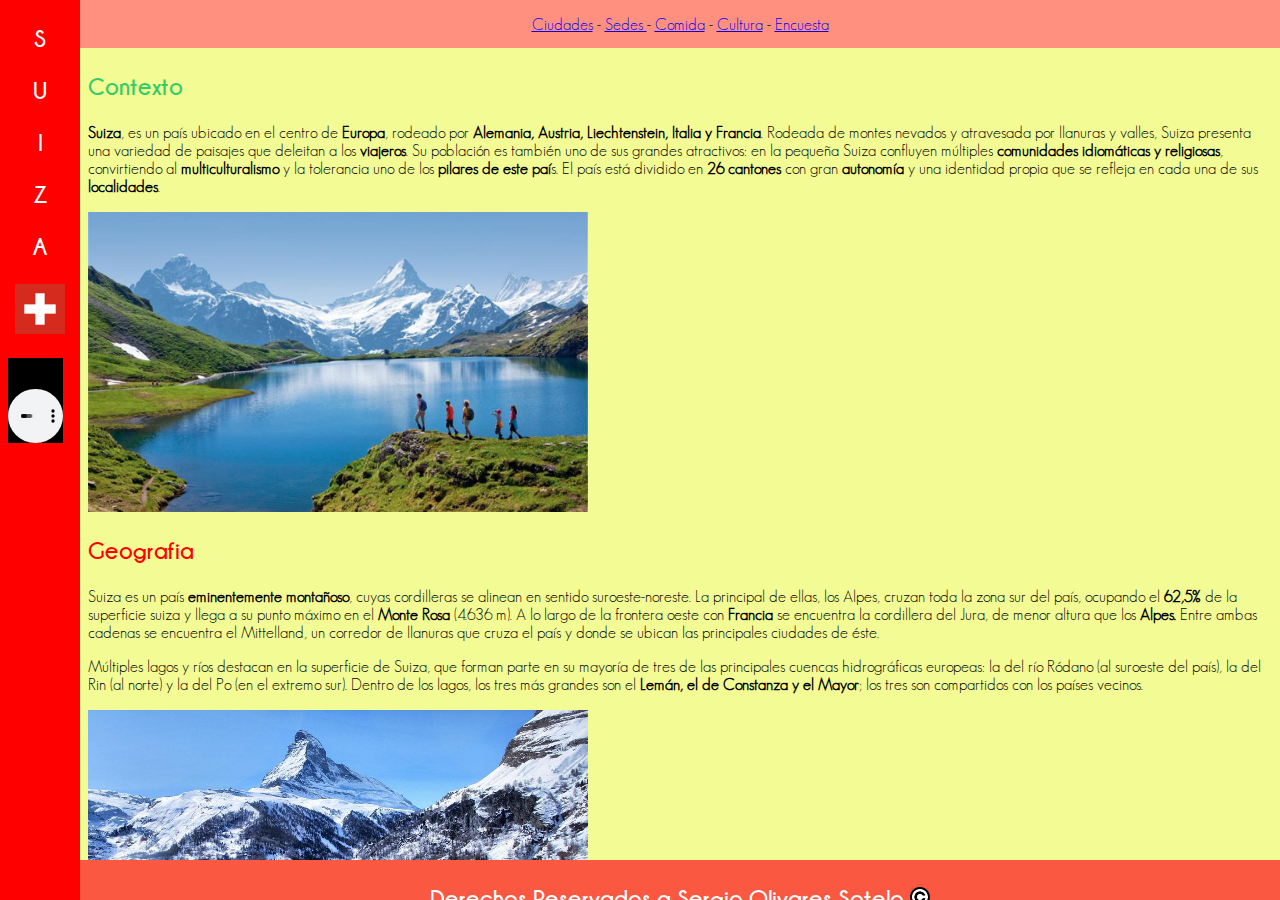
<file: index.html>
<!DOCTYPE html PUBLIC "-//W3C//DTD XHTML 1.0 Frameset//EN" "http://www.w3.org/TR/xhtml1/DTD/xhtml1-frameset.dtd">
<html xmlns="http://www.w3.org/1999/xhtml">
<head>
<meta http-equiv="Content-Type" content="text/html; charset=iso-8859-1" />
<link href="style.css" rel="stylesheet" type="text/css">

<title>Suiza</title>
</head>

<frameset cols="80,*" frameborder="no" border="0" framespacing="0">
  <frame src="titulo.html" name="leftFrame" scrolling="No" noresize="noresize" id="leftFrame" title="leftFrame" />
  <frameset rows="48,*,40" cols="*" framespacing="0" frameborder="no" border="0">
		<frame src="menu.html" name="topFrame" scrolling="No" noresize="noresize" id="topFrame" title="topFrame" />
		<frame src="contenido.html" name="mainFrame" id="mainFrame" title="mainFrame" />
		<frame src="derechos.html" name="bottomFrame" scrolling="No" noresize="noresize" id="bottomFrame" title="bottomFrame" />
  </frameset>
</frameset>
<noframes><body>
</body>
</noframes></html>
</file>
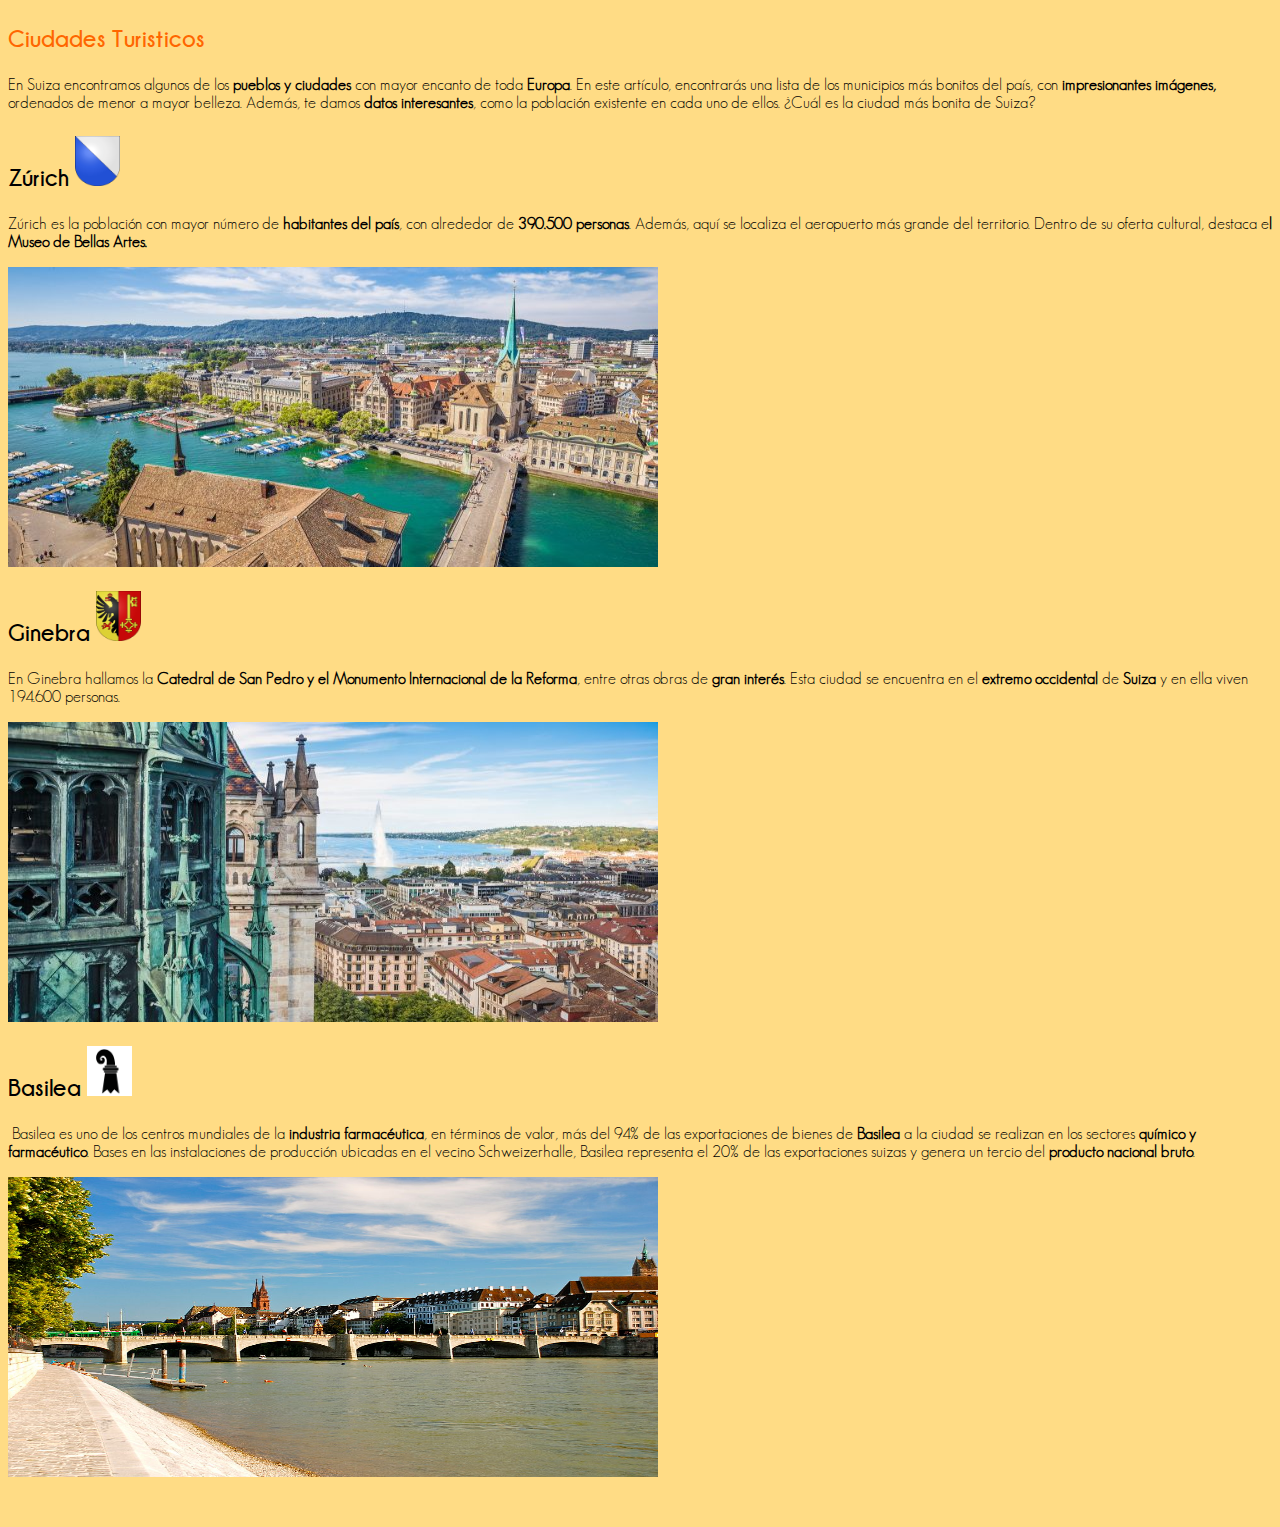
<file: ciudades.html>
<!DOCTYPE html PUBLIC "-//W3C//DTD XHTML 1.0 Transitional//EN" "http://www.w3.org/TR/xhtml1/DTD/xhtml1-transitional.dtd">
<html xmlns="http://www.w3.org/1999/xhtml">
<head>
<meta http-equiv="Content-Type" content="text/html; charset=iso-8859-1" />
<link href="style.css" rel="stylesheet" type="text/css">
<title>Ciudades</title>
<style type="text/css">
<!--
.Estilo1 {color: #FF6600}
-->
</style>
</head>

<body class="texto-4" id="body-ciudades">
<p class="texto-1 Estilo1"><strong>Ciudades Turisticos</strong></p>
<p class="texto-4">En Suiza encontramos algunos de los <strong>pueblos y ciudades</strong> con mayor encanto de toda <strong>Europa</strong>. En este art&iacute;culo, encontrar&aacute;s una lista de los municipios m&aacute;s bonitos del pa&iacute;s, con <strong>impresionantes im&aacute;genes,</strong> ordenados de menor a mayor belleza. Adem&aacute;s, te damos <strong>datos interesantes</strong>, como la poblaci&oacute;n existente en cada uno de ellos. &iquest;Cu&aacute;l es la ciudad m&aacute;s bonita de Suiza?</p>
<p class="texto-1">Z&uacute;rich <img src="ciudad_esc1.png" width="45" height="50" /></p>
<p class="texto-4">Z&uacute;rich es la poblaci&oacute;n con mayor n&uacute;mero de <strong>habitantes del pa&iacute;s</strong>, con alrededor de <strong>390.500 personas</strong>. Adem&aacute;s, aqu&iacute; se localiza el aeropuerto m&aacute;s grande del territorio. Dentro de su oferta cultural, destaca e<strong>l Museo de Bellas Artes.</strong></p>
<p class="texto-4"><img src="ciudad_1.jpg" width="650" height="300" /></p>
<p class="texto-1">Ginebra <img src="ciudad_esc2.png" width="45" height="50" /></p>
<p class="texto-4">En Ginebra hallamos la <strong>Catedral de San Pedro y el Monumento Internacional de la Reforma</strong>, entre otras obras de <strong>gran inter&eacute;s</strong>. Esta ciudad se encuentra en el <strong>extremo occidental</strong> de<strong> Suiza </strong>y en ella viven 194.600 personas.</p>
<p class="texto-4"><img src="ciudad_2.jpg" width="650" height="300" /></p>
<p class="texto-1">Basilea <img src="ciudad_esc3.png" width="45" height="50" /></p>
<p class="texto-4">&#8203; Basilea es uno de los centros mundiales de la <strong>industria farmac&eacute;utica</strong>, en t&eacute;rminos de valor, m&aacute;s del 94% de las exportaciones de bienes de<strong> Basilea </strong>a la ciudad se realizan en los sectores <strong>qu&iacute;mico y farmac&eacute;utico</strong>. Bases en las instalaciones de producci&oacute;n ubicadas en el vecino Schweizerhalle, Basilea representa el 20% de las exportaciones suizas y genera un tercio del <strong>producto nacional bruto</strong>. </p>
<p class="texto-4"><img src="ciudad_3.jpg" width="650" height="300" /></p>
<p class="texto-4">&nbsp;</p>
</body>
</html>
</file>
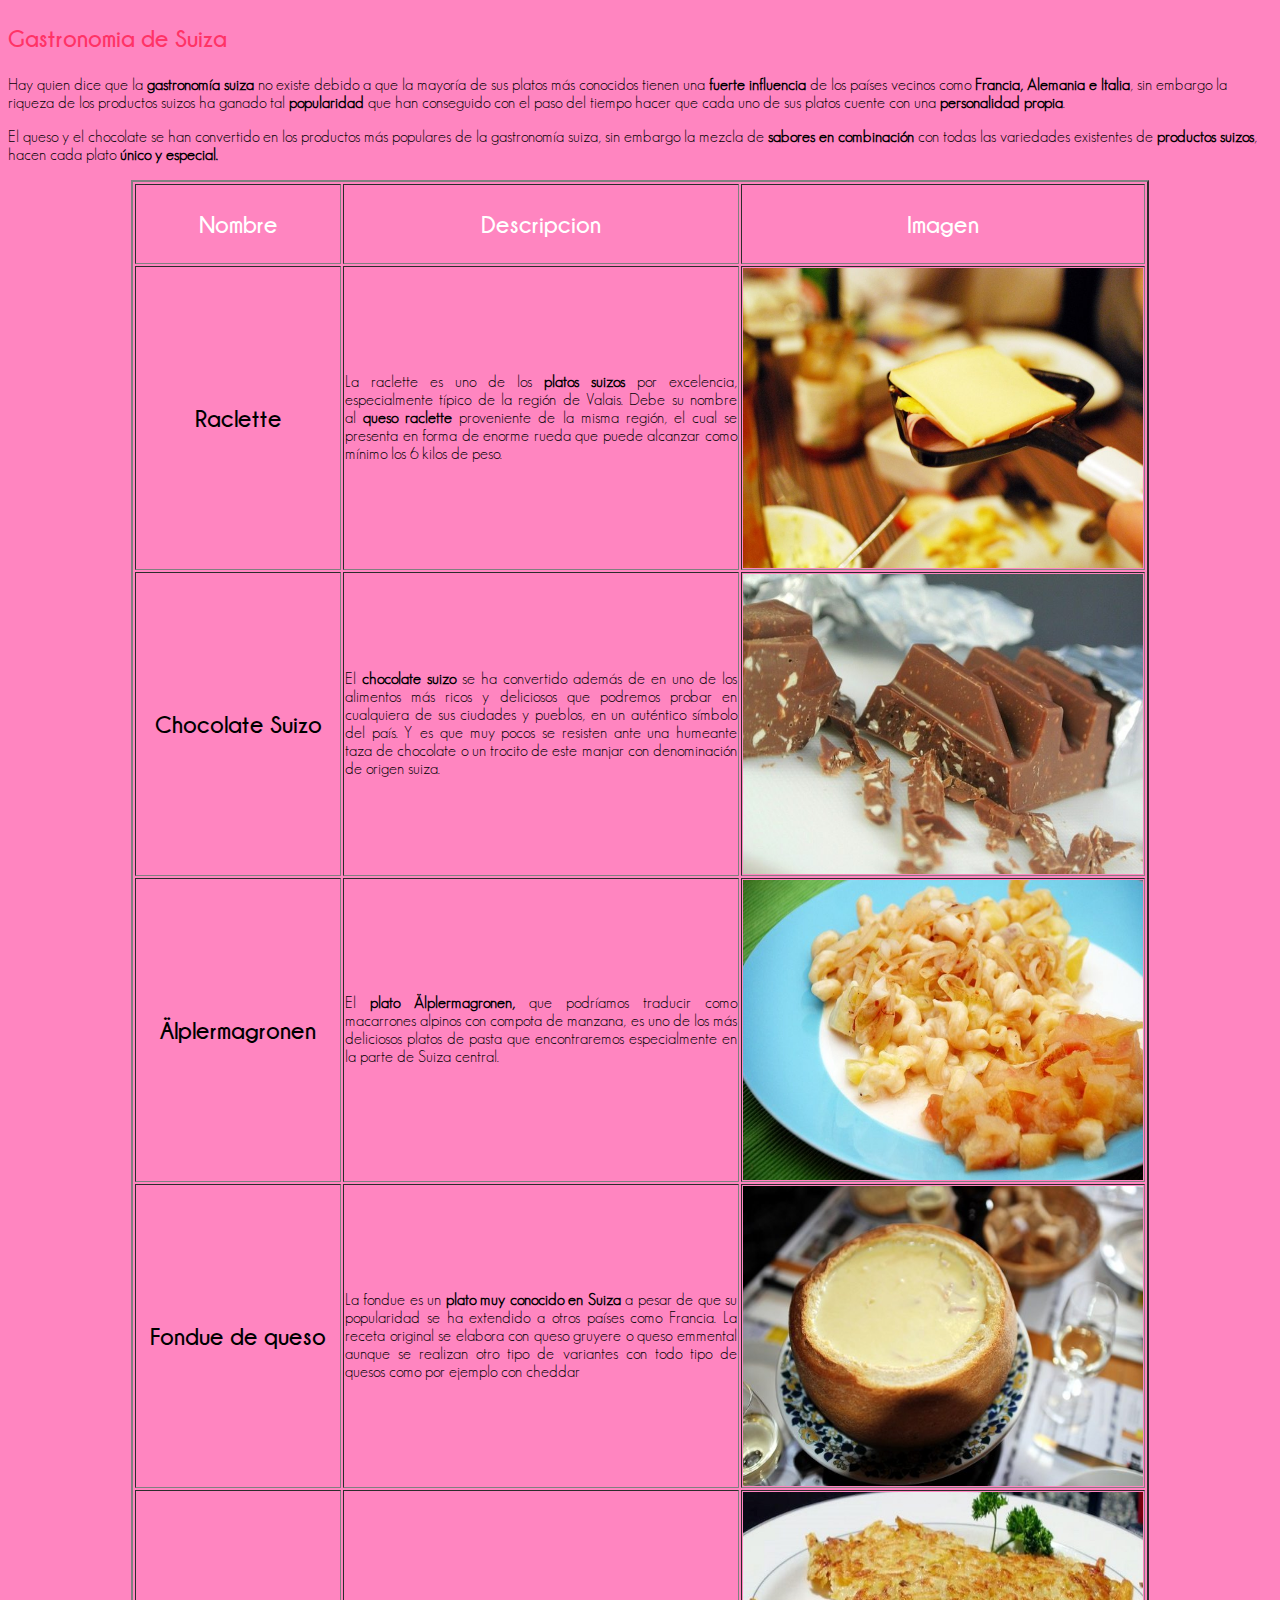
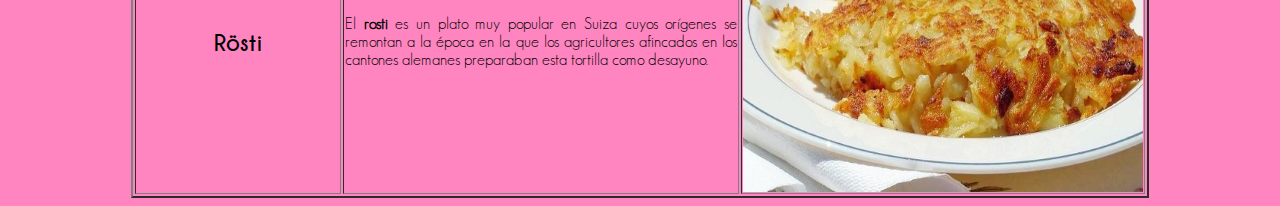
<file: comida.html>
<!DOCTYPE html PUBLIC "-//W3C//DTD XHTML 1.0 Transitional//EN" "http://www.w3.org/TR/xhtml1/DTD/xhtml1-transitional.dtd">
<html xmlns="http://www.w3.org/1999/xhtml">
<head>
<meta http-equiv="Content-Type" content="text/html; charset=iso-8859-1" />
<link href="style.css" rel="stylesheet" type="text/css">
<title>Documento sin t&iacute;tulo</title>
<style type="text/css">
<!--
.Estilo1 {color: #FFFFFF}
.Estilo2 {color: #FF3366}
-->
</style>
</head>

<body id="body-comida">
<p class="texto-1 Estilo2">Gastronomia de Suiza </p>
<p class="texto-4">Hay quien dice que la <strong>gastronom&iacute;a suiza</strong> no existe debido a que la mayor&iacute;a de sus platos m&aacute;s conocidos tienen una <strong>fuerte influencia</strong> de los pa&iacute;ses vecinos como <strong>Francia, Alemania e Italia</strong>, sin embargo la riqueza de los productos suizos ha ganado tal <strong>popularidad </strong>que han conseguido con el paso del tiempo hacer que cada uno de sus platos cuente con una <strong>personalidad propia</strong>.</p>
<p class="texto-4">El queso y el chocolate se han convertido en los productos m&aacute;s populares de la gastronom&iacute;a suiza, sin embargo la mezcla de <strong>sabores en combinaci&oacute;n</strong> con todas las variedades existentes de <strong>productos suizos</strong>, hacen cada plato<strong> &uacute;nico y especial.</strong></p>
<table width="1018" height="416" border="2" align="center">
  <tr class="texto-1">
    <th width="202" scope="col"><p class="Estilo1">Nombre</p></th>
    <th width="392" scope="col"><p class="Estilo1">Descripcion</p></th>
    <th width="400" scope="col"><p class="Estilo1">Imagen</p></th>
  </tr>
  <tr>
    <td><p align="center" class="texto-1" id="raclette">Raclette</p></td>
    <td><p align="justify" class="texto-4">La raclette es uno de los&nbsp;<strong>platos suizos</strong>&nbsp;por excelencia, especialmente t&iacute;pico de la regi&oacute;n de Valais. Debe su nombre al&nbsp;<strong>queso raclette</strong>&nbsp;proveniente de la misma regi&oacute;n, el cual se presenta en forma de enorme rueda que puede alcanzar como m&iacute;nimo los 6 kilos de peso.</p></td>
    <td><img src="comida_1.jpeg" width="400" height="300" /></td>
  </tr>
  <tr>
    <td class="texto-1"><div align="center">Chocolate Suizo </div></td>
    <td class="texto-2"><div align="justify" class="texto-4">El&nbsp;<strong>chocolate suizo</strong>&nbsp;se ha convertido adem&aacute;s de en uno de los alimentos m&aacute;s ricos y deliciosos que podremos probar en cualquiera de sus ciudades y pueblos, en un aut&eacute;ntico s&iacute;mbolo del pa&iacute;s. Y es que muy pocos se resisten ante una humeante taza de chocolate o un trocito de este manjar con denominaci&oacute;n de origen suiza.</div></td>
    <td><img src="comida_2.jpeg" width="400" height="300" /></td>
  </tr>
  <tr>
    <td class="texto-1"><div align="center">&Auml;lplermagronen</div></td>
    <td class="texto-4"><div align="justify">El&nbsp;<strong>plato &Auml;lplermagronen,</strong>&nbsp;que podr&iacute;amos traducir como macarrones alpinos con compota de manzana, es uno de los m&aacute;s deliciosos platos de pasta que encontraremos especialmente en la parte de Suiza central.&nbsp;</div></td>
    <td><img src="comida_3.jpeg" width="400" height="300" /></td>
  </tr>
  <tr>
    <td><p align="center" class="texto-1" id="fondue_de_queso">Fondue de queso</p></td>
    <td><div align="justify" class="texto-4">La fondue es un&nbsp;<strong>plato muy conocido en Suiza&nbsp;</strong>a pesar de que su popularidad se ha extendido a otros pa&iacute;ses como Francia. La receta original se elabora con queso gruyere o queso emmental aunque se realizan otro tipo de variantes con todo tipo de quesos como por ejemplo con cheddar</div></td>
    <td><img src="comida_4.jpeg" width="400" height="300" /></td>
  </tr>
  <tr>
    <td><p align="center" class="texto-1" id="rosti">R&ouml;sti</p></td>
    <td><div align="justify" class="texto-4">El<strong>&nbsp;rosti</strong>&nbsp;es un plato muy popular en Suiza cuyos or&iacute;genes se remontan a la &eacute;poca en la que los agricultores afincados en los cantones alemanes preparaban esta tortilla como desayuno.</div></td>
    <td><img src="comida_5.jpeg" width="400" height="300" /></td>
  </tr>
</table>
</body>
</html>
</file>
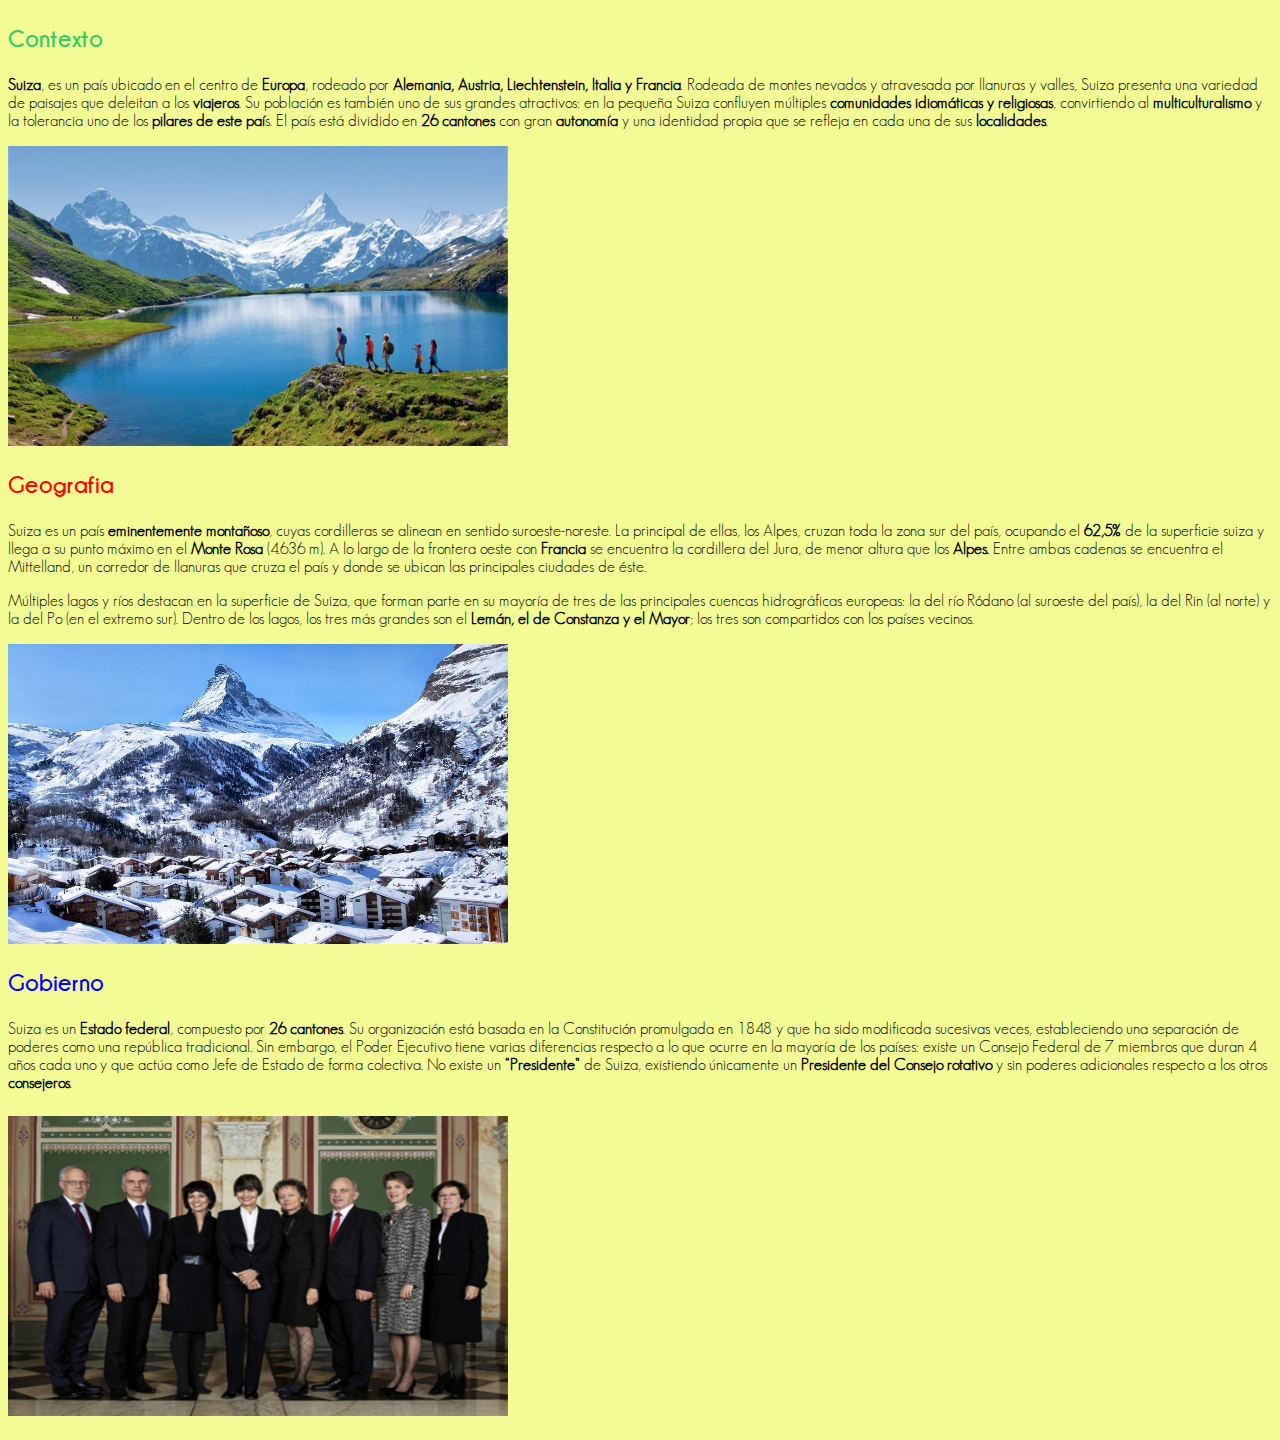
<file: contenido.html>
<!DOCTYPE html PUBLIC "-//W3C//DTD XHTML 1.0 Transitional//EN" "http://www.w3.org/TR/xhtml1/DTD/xhtml1-transitional.dtd">
<html xmlns="http://www.w3.org/1999/xhtml">
<head>
<meta http-equiv="Content-Type" content="text/html; charset=iso-8859-1" />
<link href="style.css" rel="stylesheet" type="text/css">
<title>Documento sin t&iacute;tulo</title>
<style type="text/css">
<!--
.Estilo1 {color: #FF0000}
.Estilo2 {color: #0000FF}
.Estilo3 {color: #33CC66}
-->
</style>
</head>

<body class="texto-4" id="body-contenido">
<p class="texto-1 Estilo3">Contexto</p>
<p><strong>Suiza</strong>, es un pa&iacute;s ubicado en el centro de <strong>Europa</strong>, rodeado por<strong> Alemania, Austria, Liechtenstein, Italia y Francia</strong>. Rodeada de montes nevados y atravesada por llanuras y valles, Suiza presenta una variedad de paisajes que deleitan a los <strong>viajeros</strong>. Su poblaci&oacute;n es tambi&eacute;n uno de sus grandes atractivos: en la peque&ntilde;a Suiza confluyen m&uacute;ltiples<strong> comunidades idiom&aacute;ticas y religiosas</strong>, convirtiendo al <strong>multiculturalismo</strong> y la tolerancia uno de los <strong>pilares de este pa&iacute;</strong>s. El pa&iacute;s est&aacute; dividido en <strong>26 cantones</strong> con gran <strong>autonom&iacute;a</strong> y una identidad propia que se refleja en cada una de sus<strong> localidades</strong>.</p>
<p><img src="contenido_1.jpg" width="500" height="300" /></p>
<p class="texto-1 Estilo1">Geografia </p>
<p>Suiza es un pa&iacute;s <strong>eminentemente monta&ntilde;oso</strong>, cuyas cordilleras se alinean en sentido suroeste-noreste. La principal de ellas, los Alpes, cruzan toda la zona sur del pa&iacute;s, ocupando el <strong>62,5%</strong> de la superficie suiza y llega a su punto m&aacute;ximo en el <strong>Monte Rosa</strong> (4.636 m). A lo largo de la frontera oeste con <strong>Francia</strong> se encuentra la cordillera del Jura, de menor altura que los <strong>Alpes.</strong> Entre ambas cadenas se encuentra el Mittelland, un corredor de llanuras que cruza el pa&iacute;s y donde se ubican las principales ciudades de &eacute;ste.</p>
<p>M&uacute;ltiples lagos y r&iacute;os destacan en la superficie de Suiza, que forman parte en su mayor&iacute;a de tres de las principales cuencas hidrogr&aacute;ficas europeas: la del r&iacute;o R&oacute;dano (al suroeste del pa&iacute;s), la del Rin (al norte) y la del Po (en el extremo sur). Dentro de los lagos, los tres m&aacute;s grandes son el<strong> Lem&aacute;n, el de Constanza y el Mayor</strong>; los tres son compartidos con los pa&iacute;ses vecinos.</p>
<p><img src="contenido_2.jpg" width="500" height="300" /></p>
<p class="texto-1 Estilo2">Gobierno</p>
<p class="texto-4">Suiza es un <strong>Estado federal</strong>, compuesto por <strong>26 cantones</strong>. Su organizaci&oacute;n est&aacute; basada en la Constituci&oacute;n promulgada en 1848 y que ha sido modificada sucesivas veces, estableciendo una separaci&oacute;n de poderes como una rep&uacute;blica tradicional. Sin embargo, el Poder Ejecutivo tiene varias diferencias respecto a lo que ocurre en la mayor&iacute;a de los pa&iacute;ses: existe un Consejo Federal de 7 miembros que duran 4 a&ntilde;os cada uno y que act&uacute;a como Jefe de Estado de forma colectiva. No existe un <strong>&ldquo;Presidente&rdquo;</strong> de Suiza, existiendo &uacute;nicamente un <strong>Presidente del Consejo rotativo</strong> y sin poderes adicionales respecto a los otros <strong>consejeros</strong>.</p>
<p class="texto-1"><img src="contenido_3.jpg" width="500" height="300" /></p>
</body>
</html>
</file>
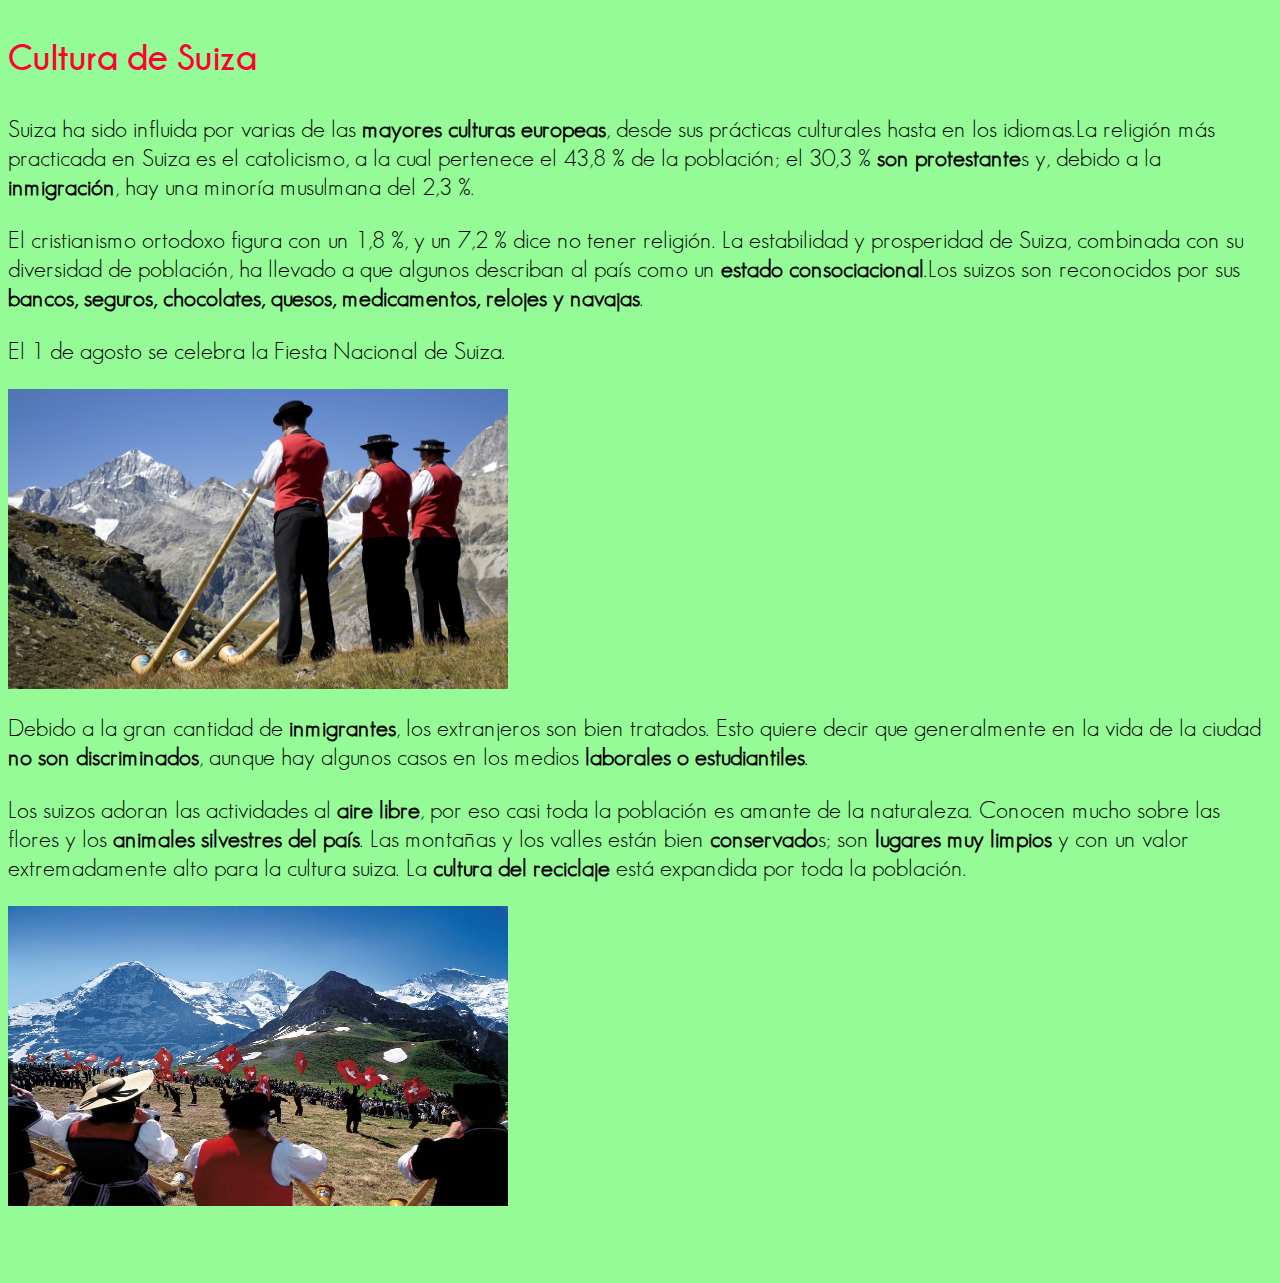
<file: cultura.html>
<!DOCTYPE html PUBLIC "-//W3C//DTD XHTML 1.0 Transitional//EN" "http://www.w3.org/TR/xhtml1/DTD/xhtml1-transitional.dtd">
<html xmlns="http://www.w3.org/1999/xhtml">
<head>
<meta http-equiv="Content-Type" content="text/html; charset=iso-8859-1" />
<link href="style.css" rel="stylesheet" type="text/css">
<title>Documento sin t&iacute;tulo</title>
<script type="text/JavaScript">
<!--
function MM_swapImgRestore() { //v3.0
  var i,x,a=document.MM_sr; for(i=0;a&&i<a.length&&(x=a[i])&&x.oSrc;i++) x.src=x.oSrc;
}

function MM_preloadImages() { //v3.0
  var d=document; if(d.images){ if(!d.MM_p) d.MM_p=new Array();
    var i,j=d.MM_p.length,a=MM_preloadImages.arguments; for(i=0; i<a.length; i++)
    if (a[i].indexOf("#")!=0){ d.MM_p[j]=new Image; d.MM_p[j++].src=a[i];}}
}

function MM_findObj(n, d) { //v4.01
  var p,i,x;  if(!d) d=document; if((p=n.indexOf("?"))>0&&parent.frames.length) {
    d=parent.frames[n.substring(p+1)].document; n=n.substring(0,p);}
  if(!(x=d[n])&&d.all) x=d.all[n]; for (i=0;!x&&i<d.forms.length;i++) x=d.forms[i][n];
  for(i=0;!x&&d.layers&&i<d.layers.length;i++) x=MM_findObj(n,d.layers[i].document);
  if(!x && d.getElementById) x=d.getElementById(n); return x;
}

function MM_swapImage() { //v3.0
  var i,j=0,x,a=MM_swapImage.arguments; document.MM_sr=new Array; for(i=0;i<(a.length-2);i+=3)
   if ((x=MM_findObj(a[i]))!=null){document.MM_sr[j++]=x; if(!x.oSrc) x.oSrc=x.src; x.src=a[i+2];}
}
//-->
</script>
<style type="text/css">
<!--
.Estilo1 {color: #FF0033}
-->
</style>
</head>

<body class="texto-1" id="body-cultura" onload="MM_preloadImages('cultura_2.jpg','cultura_4.jpg')">
<p class="texto-1 Estilo1">Cultura de Suiza</p>
<p class="texto-4">Suiza ha sido influida por varias de las <strong>mayores culturas europeas</strong>, desde sus pr&aacute;cticas culturales hasta en los idiomas.La religi&oacute;n m&aacute;s practicada en Suiza es el catolicismo, a la cual pertenece el 43,8 % de la poblaci&oacute;n; el 30,3 %<strong> son protestante</strong>s y, debido a la<strong> inmigraci&oacute;n</strong>, hay una minor&iacute;a musulmana del 2,3 %.</p>
<p class="texto-4"> El cristianismo ortodoxo figura con un 1,8 %, y un 7,2 % dice no tener religi&oacute;n. La estabilidad y prosperidad de Suiza, combinada con su diversidad de poblaci&oacute;n, ha llevado a que algunos describan al pa&iacute;s como un <strong>estado consociacional</strong>.Los suizos son reconocidos por sus <strong>bancos, seguros, chocolates, quesos, medicamentos, relojes y navajas</strong>.</p>
<p class="texto-4">El 1 de agosto se celebra la Fiesta Nacional de Suiza.</p>
<p class="texto-4"><a href="#" onmouseout="MM_swapImgRestore()" onmouseover="MM_swapImage('Image1','','cultura_2.jpg',1)"><img src="cultura_1.jpg" name="Image1" width="500" height="300" border="0" id="Image1" /></a></p>
<p class="texto-4">Debido a la gran cantidad de <strong>inmigrantes</strong>, los extranjeros son bien tratados. Esto quiere decir que generalmente en la vida de la ciudad <strong>no son discriminados</strong>, aunque hay algunos casos en los medios <strong>laborales o estudiantiles</strong>.</p>
<p class="texto-4">Los suizos adoran las actividades al <strong>aire libre</strong>, por eso casi toda la poblaci&oacute;n es amante de la naturaleza. Conocen mucho sobre las flores y los<strong> animales silvestres del pa&iacute;s</strong>. Las monta&ntilde;as y los valles est&aacute;n bien <strong>conservado</strong>s; son <strong>lugares muy limpios</strong> y con un valor extremadamente alto para la cultura suiza. La <strong>cultura del reciclaje</strong> est&aacute; expandida por toda la poblaci&oacute;n.</p>
<p class="texto-4"><a href="#" onmouseout="MM_swapImgRestore()" onmouseover="MM_swapImage('Image2','','cultura_4.jpg',1)"><img src="cultura_3.jpg" name="Image2" width="500" height="300" border="0" id="Image2" /></a></p>
<p class="texto-4">&nbsp;</p>
</body>
</html>
</file>
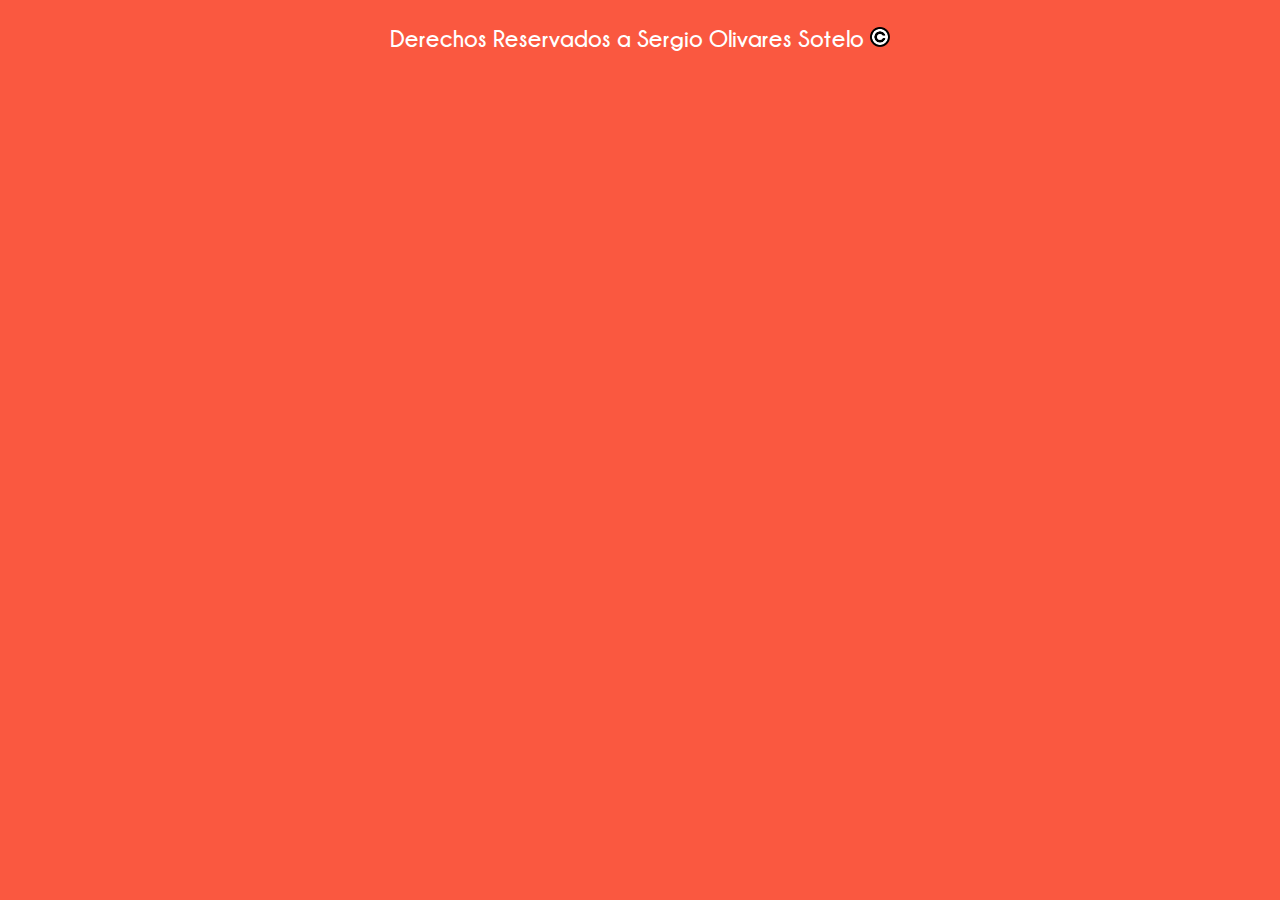
<file: derechos.html>
<!DOCTYPE html PUBLIC "-//W3C//DTD XHTML 1.0 Transitional//EN" "http://www.w3.org/TR/xhtml1/DTD/xhtml1-transitional.dtd">
<html xmlns="http://www.w3.org/1999/xhtml">
<head>
<meta http-equiv="Content-Type" content="text/html; charset=iso-8859-1" />
<link href="style.css" rel="stylesheet" type="text/css">
<title>Documento sin t&iacute;tulo</title>
<style type="text/css">
<!--
.Estilo1 {color: #FFFFFF}
-->
</style>
</head>

<body id="body-derechos">
<div align="center" class="texto-2">
  <p class="texto-1 Estilo1">Derechos Reservados a Sergio Olivares Sotelo <img src="copy.png" width="20" height="20" /></p>
</div>
</body>
</html>
</file>
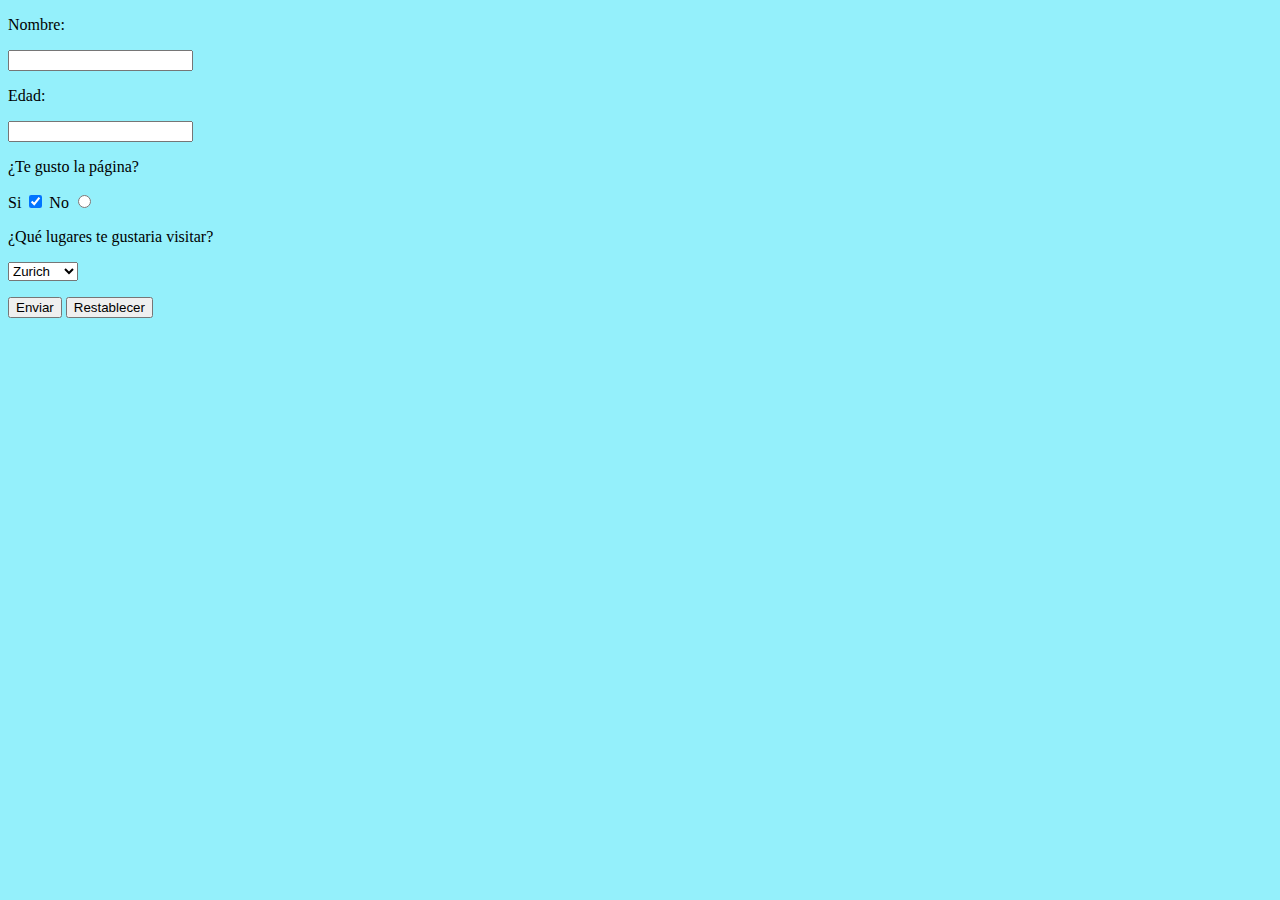
<file: encuesta.html>
<!DOCTYPE html PUBLIC "-//W3C//DTD XHTML 1.0 Transitional//EN" "http://www.w3.org/TR/xhtml1/DTD/xhtml1-transitional.dtd">
<html xmlns="http://www.w3.org/1999/xhtml">
<head>
<meta http-equiv="Content-Type" content="text/html; charset=iso-8859-1" />
<link href="style.css" rel="stylesheet" type="text/css">
<title>Documento sin t&iacute;tulo</title>
</head>

<body id="body-encuesta">
<form id="form1" name="form1" method="post" action="">
  <p>Nombre:</p>
  <p>
    <label>
    <input type="text" name="textfield" />
    </label>
</p>
  <p>Edad:</p>
  <p>
    <label>
    <input type="text" name="textfield2" />
    </label>
  </p>
  <p>&iquest;Te gusto la p&aacute;gina? </p>
  <p>
    <label>
    Si
    <input name="checkbox" type="checkbox" value="checkbox" checked="checked" />
    </label>
  No
  <label>
  <input name="radiobutton" type="radio" value="radiobutton" />
  </label>
  </p>
  <p>&iquest;Qu&eacute; lugares te gustaria visitar?</p>
  <p>
    <label>
    <select name="select">
      <option>Zurich</option>
      <option>Ginebra</option>
      <option>Basilea</option>
      <option>Todas</option>
    </select>
    </label>
  </p>
  <p>
    <label>
    <input type="submit" name="Submit" value="Enviar" />
    </label>
    <label>
    <input type="reset" name="Submit2" value="Restablecer" />
    </label>
  </p>
  <p>&nbsp;</p>
</form>
</body>
</html>
</file>
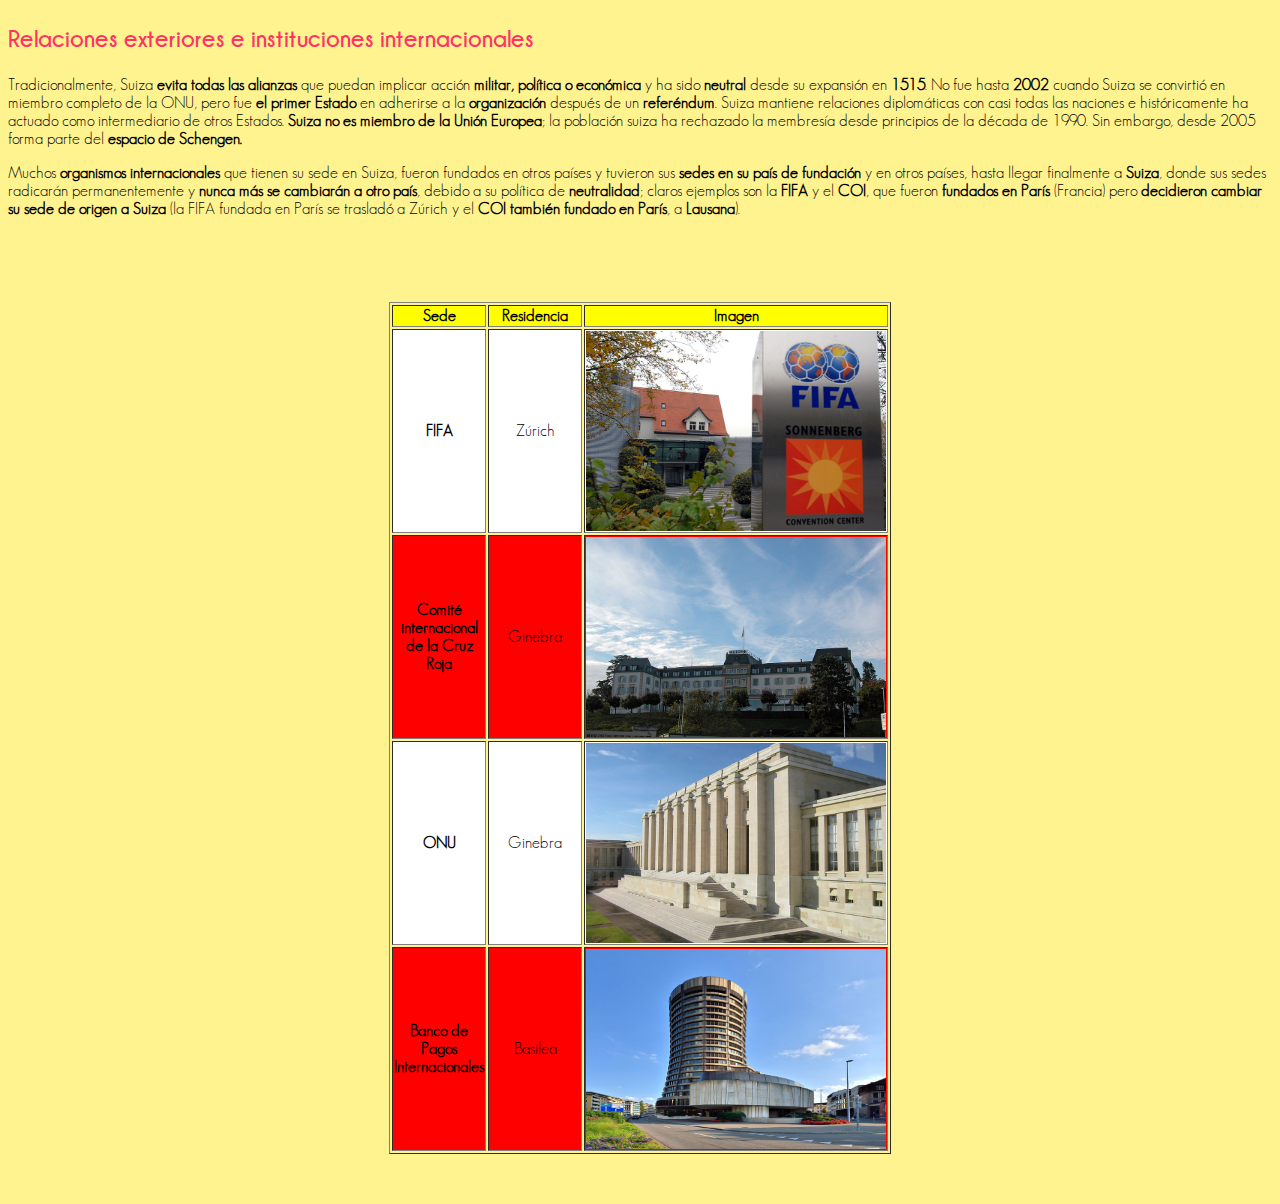
<file: sedes.html>
<!DOCTYPE html PUBLIC "-//W3C//DTD XHTML 1.0 Transitional//EN" "http://www.w3.org/TR/xhtml1/DTD/xhtml1-transitional.dtd">
<html xmlns="http://www.w3.org/1999/xhtml">
<head>
<meta http-equiv="Content-Type" content="text/html; charset=utf-8" />
<link href="style.css" rel="stylesheet" type="text/css">

<title>Relaciones y Sedes</title>

<style type="text/css">
<!--
.Estilo1 {color: #FF3366}
-->
</style>
</head>

<body id="body-sede">
<p class="texto-1 Estilo1">Relaciones exteriores e instituciones internacionales</p>
<p class="texto-4">Tradicionalmente, Suiza<strong> evita todas las alianzas</strong> que puedan implicar acción <strong>militar, política o económica </strong>y ha sido<strong> neutral </strong>desde su expansión en<strong> 1515</strong>. No fue hasta <strong>2002</strong> cuando Suiza se convirtió en miembro completo de la ONU,​ pero fue <strong>el primer Estado</strong> en adherirse a la <strong>organización</strong> después de un <strong>referéndum</strong>. Suiza mantiene relaciones diplomáticas con casi todas las naciones e históricamente ha actuado como intermediario de otros Estados.​ <strong>Suiza no es miembro de la Unión Europea</strong>; la población suiza ha rechazado la membresía desde principios de la década de 1990.​ Sin embargo, desde 2005 forma parte del<strong> espacio de Schengen.</strong></p>
<p class="texto-4">Muchos<strong> organismos internacionales</strong> que tienen su sede en Suiza, fueron fundados en otros países y tuvieron sus<strong> sedes en su país de fundación </strong>y en otros países, hasta llegar finalmente a <strong>Suiza</strong>, donde sus sedes radicarán permanentemente y<strong> nunca más se cambiarán a otro país</strong>, debido a su política de <strong>neutralidad</strong>; claros ejemplos son la <strong>FIFA</strong> y el <strong>COI</strong>, que fueron <strong>fundados en París</strong> (Francia) pero <strong>decidieron cambiar su sede de origen a Suiza</strong> (la FIFA fundada en París se trasladó a Zúrich y el <strong>COI también fundado en París</strong>, a <strong>Lausana</strong>).</p>
<p class="texto-4">&nbsp;</p>
<p class="texto-4">&nbsp;</p>
<table width="502" height="325" border="1" align="center">
     <tr bgcolor="#FFFF00">
          <td width="85" align="center" class="texto-4"><strong>Sede</strong></td>
          <td width="95" align="center"><strong class="texto-4">Residencia</strong></td>
          <td width="300" align="center"><strong class="texto-4">Imagen</strong></td>
     </tr>
     <tr bgcolor="#FFFFFF">
          <td align="center" class="texto-4"><strong>FIFA</strong></td>
          <td align="center">
               <p class="texto-4" lang="es" xml:lang="es">Zúrich</p>
          </td>
          <td align="center"><img src="fifa.jpg" width="300" height="200" /></td>
     </tr>
     <tr bgcolor="#FF0000">
          <td align="center" class="texto-4"><strong>Comité internacional de la Cruz Roja</strong></td>
          <td align="center" class="texto-4">Ginebra</td>
          <td align="center"><img src="tabla_2.jpg" width="300" height="200" /></td>
     </tr>
     <tr bgcolor="#FFFFFF">
          <td align="center" class="texto-4"><strong>ONU</strong></td>
          <td align="center" class="texto-4">Ginebra</td>
          <td align="center"><img src="tabla_3.jpg" width="300" height="200" /></td>
     </tr>
     <tr bgcolor="#FF0000">
          <td align="center" class="texto-4"><strong>Banco de Pagos Internacionales</strong></td>
          <td align="center" class="texto-4">Basilea</td>
          <td align="center"><img src="tabla_4.jpg" width="300" height="200" /></td>
     </tr>
</table>
<p class="texto-4">&nbsp;</p>
</body>
</html>
</file>
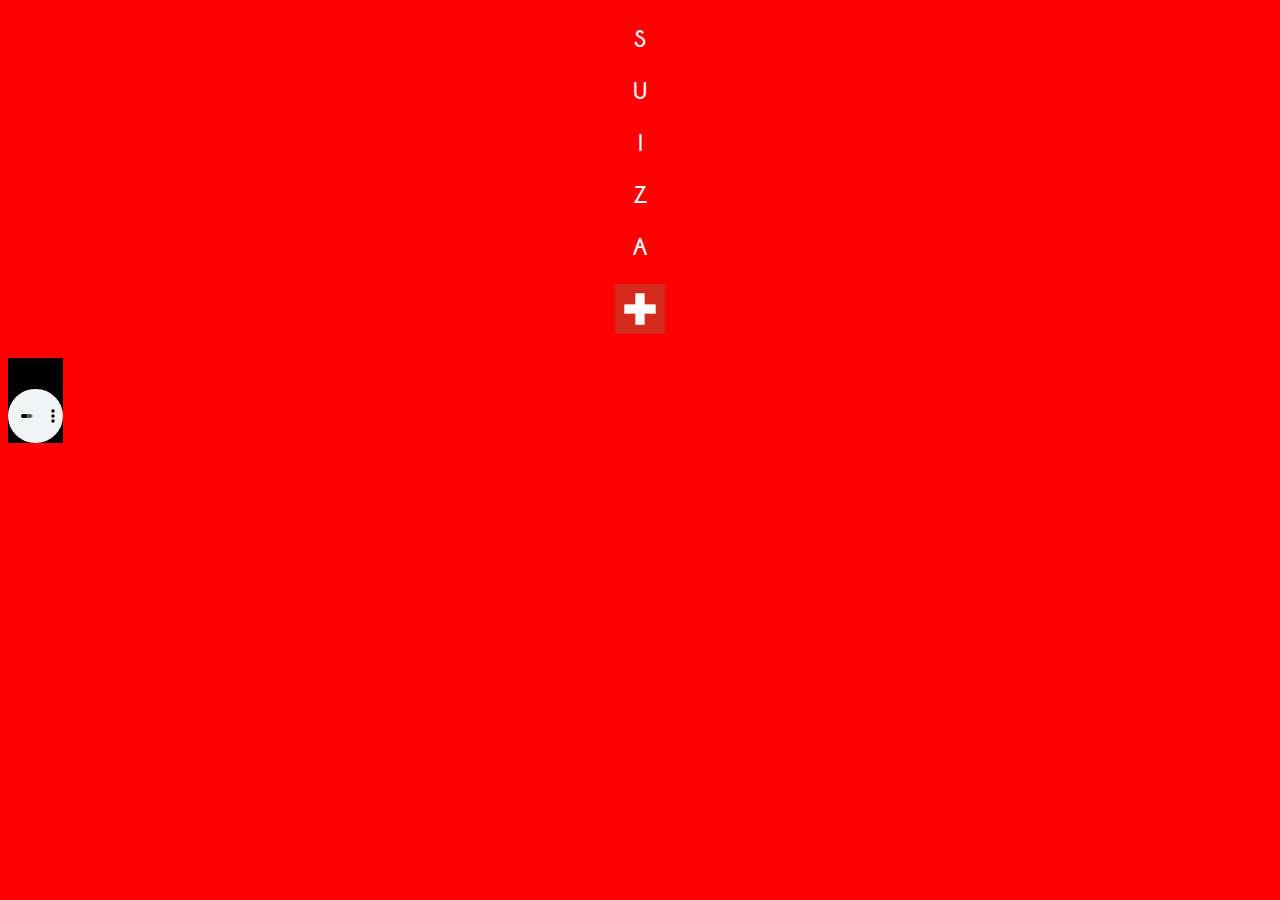
<file: titulo.html>
<!DOCTYPE html PUBLIC "-//W3C//DTD XHTML 1.0 Transitional//EN" "http://www.w3.org/TR/xhtml1/DTD/xhtml1-transitional.dtd">
<html xmlns="http://www.w3.org/1999/xhtml">
<head>
<meta http-equiv="Content-Type" content="text/html; charset=iso-8859-1" />
<link href="style.css" rel="stylesheet" type="text/css">
<title>Titulo</title>
<style type="text/css">
<!--
.Estilo1 {color: #FFFFFF}
-->
</style>
</head>

<body id="body-titulo">
<p align="center" class="texto-1 Estilo1">S</p>
<p align="center" class="texto-1 Estilo1">U</p>
<p align="center" class="texto-1 Estilo1">I</p>
<p align="center" class="texto-1 Estilo1">Z</p>
<p align="center" class="texto-1 Estilo1">A </p>
<p align="center" class="texto-1 Estilo1"><a href="contenido.html" target="mainFrame"><img src="titulo.png" width="50" height="50" border="0" /></a></p>
<p class="texto-1 Estilo1">
  <embed src="suiza.mp3" width="55" height="85"></embed>
</p>
</body>
</html>
</file>
<file: style.css>
@charset "utf-8";
/* CSS Document */

#body-sede{
  background-color: #FFF390;
}

#body-titulo{
  background-color: #FF0000;
}

#body-menu{
  background-color: #FF907F;
}

#body-derechos{
  background-color: #FA5840;
}


#body-contenido{
  background-color: #F2FB94;
}


#body-comida{
  background-color: #FF85C0;
}

#body-ciudades{
  background-color: #FFDC85;
}

#body-cultura{
  background-color: #94FB97;
}

#body-encuesta{
  background-color: #94F0FB;
}

@font-face {
  font-family: "Prueba";
  src: url("font-1.ttf");
  
}

.texto-1 {
  font-family: "Prueba", cursive;
  font-size: 150%;
  
}

@font-face {
  font-family: "Prueba-2";
  src: url("font-2.ttf");
}

.texto-2 {
  font-family: "Prueba-2", cursive;
  font-size: 100%;
}

@font-face {
  font-family: "Prueba-3";
  src: url("font-3.ttf");
}

.texto-3 {
  font-family: "Prueba-3", cursive;
  font-size: 100%;
}

@font-face {
  font-family: "Prueba-4";
  src: url("font-4.ttf");
}

.texto-4 {
  font-family: "Prueba-4", cursive;
  font-size: 100%;
}
</file>
